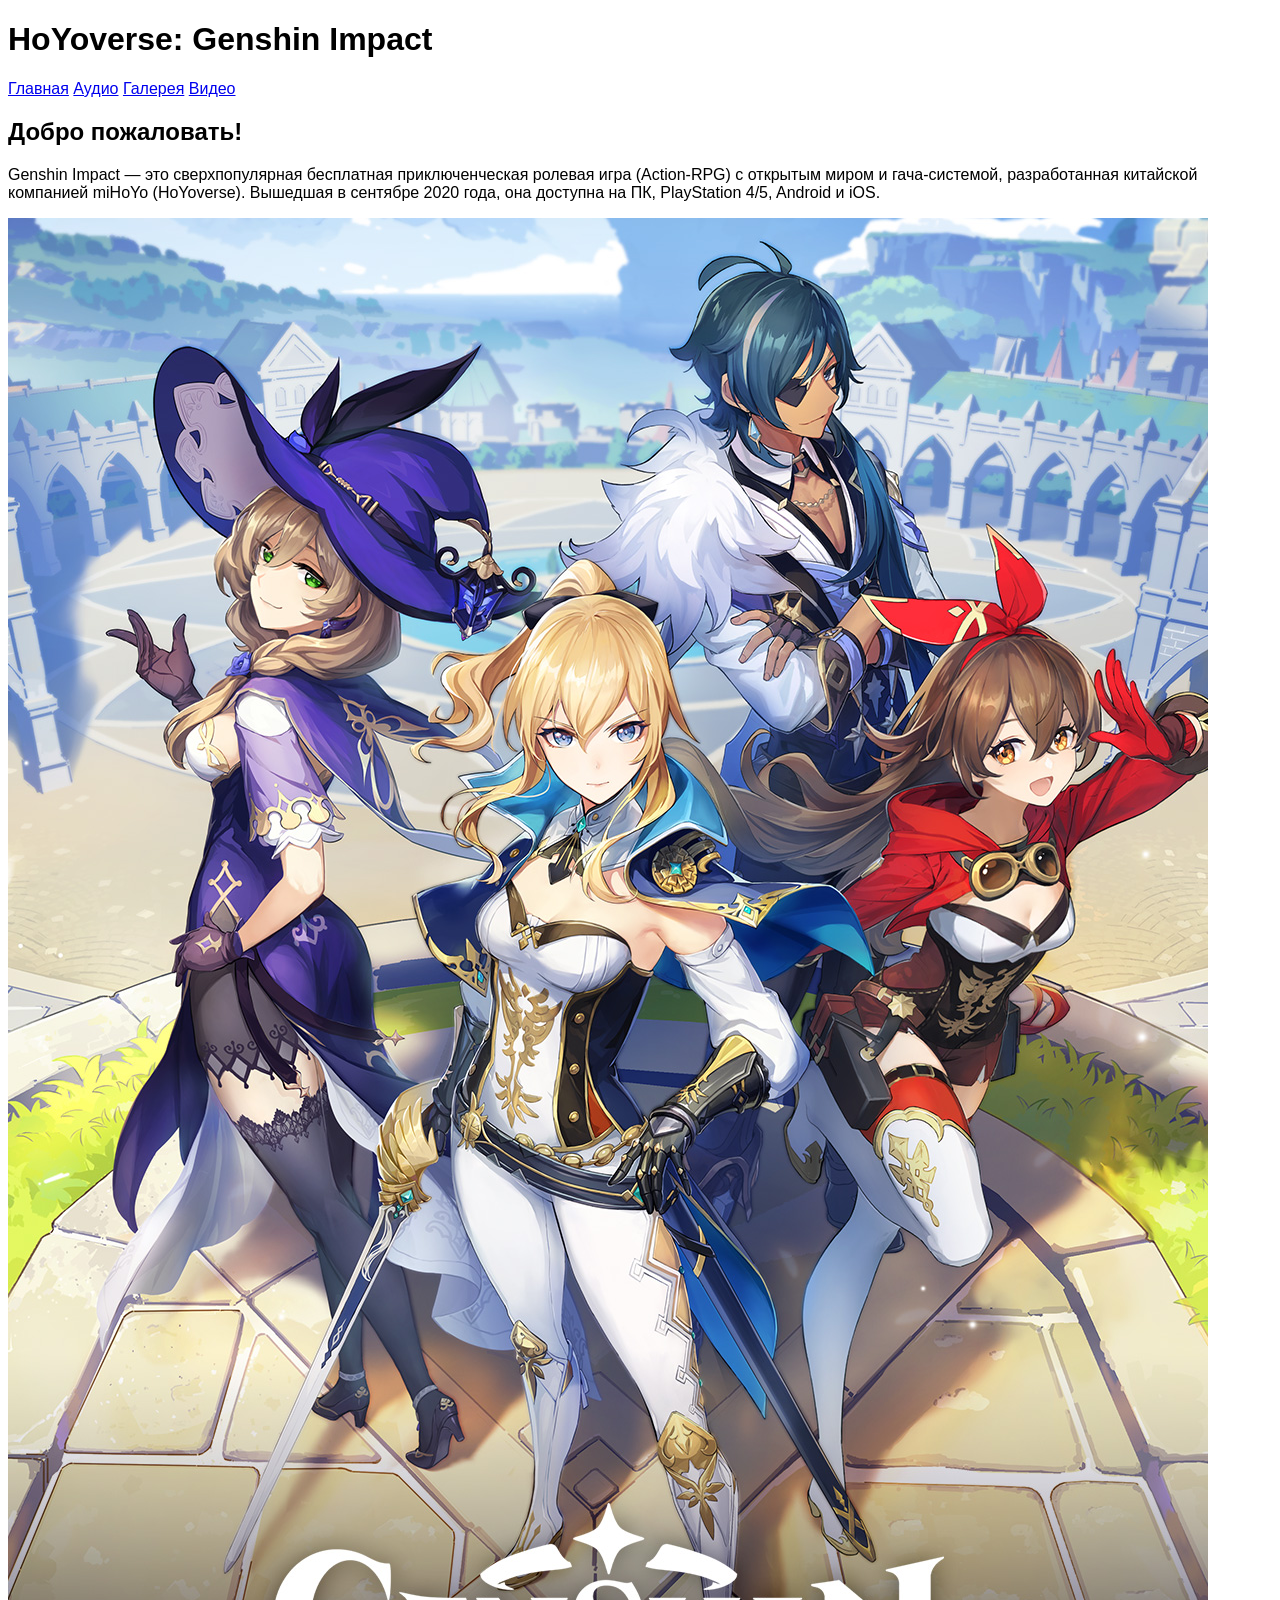
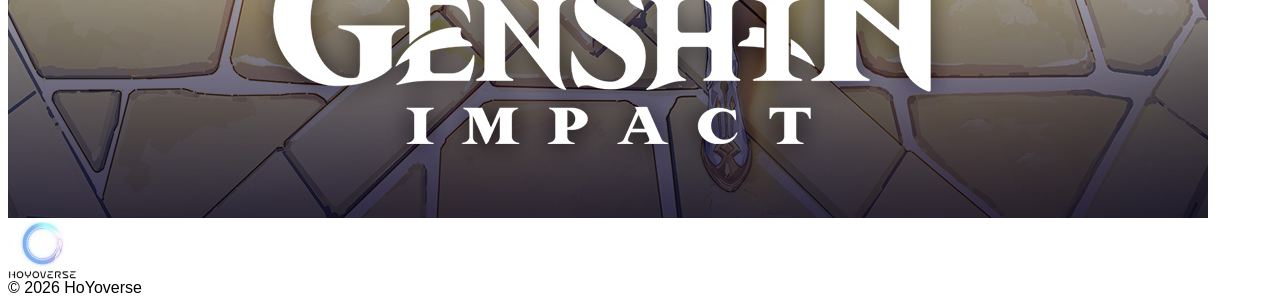
<file: index.html>
<!DOCTYPE html>
<html lang="ru">
  <head>
    <link rel="icon" href="images/logo.jfif" type="image/png">
    <meta charset="UTF-8">
    <meta http-equiv="X-UA-Compatible" content="IE=edge">
    <meta name="viewport" content="width=device-width, initial-scale=1.0">
    <title>HoYoverse: Genshin Impact</title>
    <link rel="stylesheet" href="main.css">
  </head>
  <body class="light-theme">
    <header>
        <h1>HoYoverse: Genshin Impact</h1>
    </header>
    <nav>
        <a href="index.html">Главная</a>
        <a href="audio.html">Аудио</a>
        <a href="gallery.html">Галерея</a>
        <a href="video.html">Видео</a>
    </nav>
    <div class="container">
        <h2>Добро пожаловать!</h2>
        <p>Genshin Impact — это сверхпопулярная бесплатная приключенческая ролевая игра (Action-RPG) с открытым миром и гача-системой, разработанная китайской компанией miHoYo (HoYoverse). Вышедшая в сентябре 2020 года, она доступна на ПК, PlayStation 4/5, Android и iOS.
        </p>
    </div>
    <img src="images/genshin-impact.jpg">
    </div>
    <img src="images/imagelight1.jpg" alt="Светлая тема" class="theme-img img-light"/>
    <img src="images/imagedark1.jpg" alt="Темная тема" class="theme-img img-dark"/>
    <div>
        <button class="btn">Dark</button>
    </div>
    <footer>
        &copy; 2026 HoYoverse
    </footer>
    <script src="app.js"></script>
    <noscript> You need to enable JavaScript to view the full style.</noscript>
  </body>
</html>
</file>
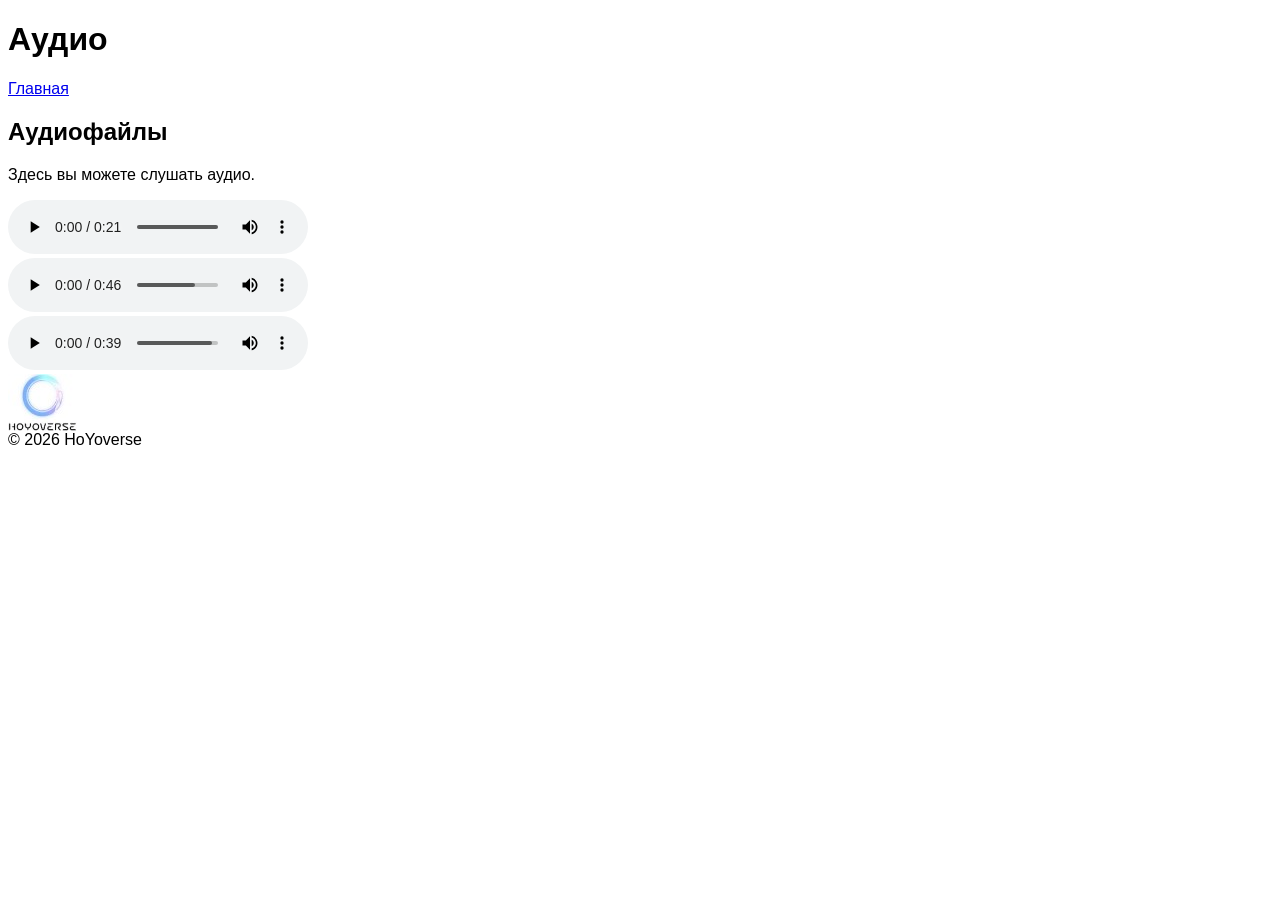
<file: audio.html>
<!DOCTYPE html>
<html lang="ru">
  <head>
    <link rel="icon" href="images/logo.jfif" type="image/png">
    <meta charset="UTF-8">
    <meta http-equiv="X-UA-Compatible" content="IE=edge">
    <meta name="viewport" content="width=device-width, initial-scale=1.0">
    <title>HoYoverse: Genshin Impact</title>
    <link rel="stylesheet" href="main.css">
  </head>
  <body class="light-theme">
    <header>
        <h1>Аудио</h1>
    </header>
    <nav>
        <a href="index.html">Главная</a>
    </nav>
    <div class="container">
        <h2>Аудиофайлы</h2>
        <p>Здесь вы можете слушать аудио.</p>
        <div class="audio-box">
            <audio controls>
                <source src="audio/Acquaintance (Statue of the Seven).mp3">
            </audio>
        </div>
        <div class="audio-box">
            <audio controls>
                <source src="audio/Mild Waves.mp3">
            </audio>
        </div>
        <div class="audio-box">
            <audio controls>
                <source src="audio/Wind-Washed Mountains.mp3">
            </audio>
        </div>
    </div>
    <img src="images/imagelight1.jpg" alt="Светлая тема" class="theme-img img-light"/>
    <img src="images/imagedark1.jpg" alt="Темная тема" class="theme-img img-dark"/>
    <div>
        <button class="btn">Dark</button>
    </div>
    <footer>
        &copy; 2026 HoYoverse
    </footer>
    <script src="app.js"></script>
    <noscript> You need to enable JavaScript to view the full style.</noscript>
  </body>
</html>
</file>
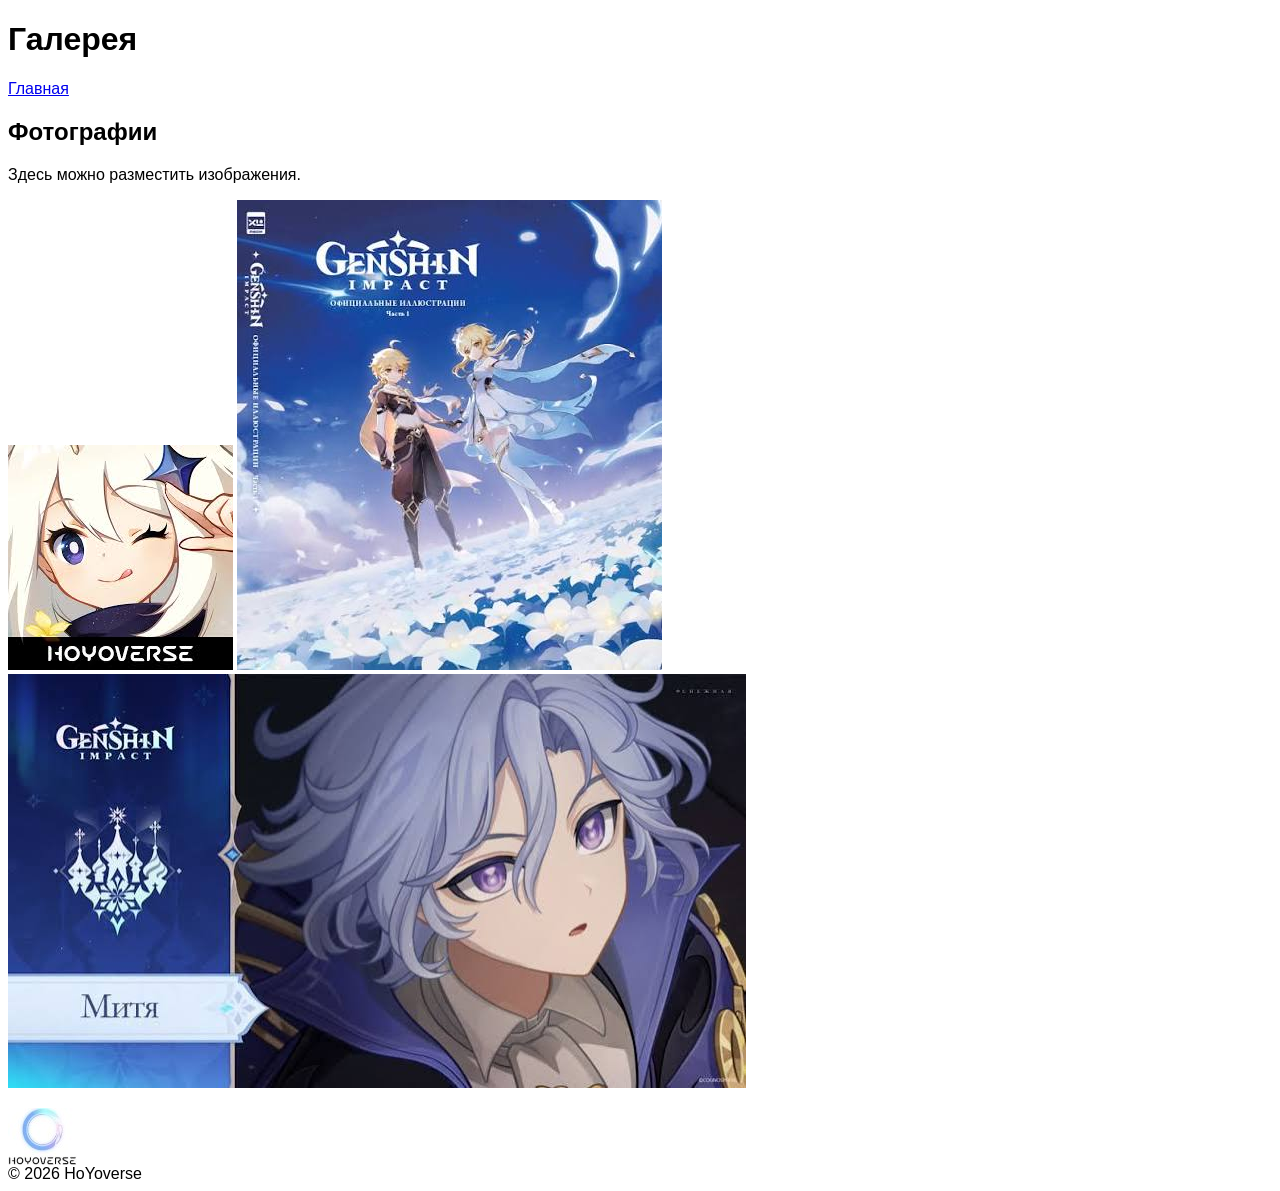
<file: gallery.html>
<!DOCTYPE html>
<html lang="ru">
  <head>
    <link rel="icon" href="images/logo.jfif" type="image/png">
    <meta charset="UTF-8">
    <meta http-equiv="X-UA-Compatible" content="IE=edge">
    <meta name="viewport" content="width=device-width, initial-scale=1.0">
    <title>HoYoverse: Genshin Impact</title>
    <link rel="stylesheet" href="main.css">
  </head>
  <body class="light-theme">
    <header>
        <h1>Галерея</h1>
    </header>
    <nav>
        <a href="index.html">Главная</a>
    </nav>
    <div class="container">
        <h2>Фотографии</h2>
        <p>Здесь можно разместить изображения.</p>
        <img src="gallery/genshin.jfif">
        <img src="gallery/siblings.jfif">
        <img src="gallery/mitya.jfif">
        
    </div>
    <div class="container">
        <p>
        </p>
    </div>
    <img src="images/imagelight1.jpg" alt="Светлая тема" class="theme-img img-light"/>
    <img src="images/imagedark1.jpg" alt="Темная тема" class="theme-img img-dark"/>
    <div>
        <button class="btn">Dark</button>
    </div>

    <footer>
        &copy; 2026 HoYoverse
    </footer>
    <script src="app.js"></script>
    <noscript> You need to enable JavaScript to view the full style.</noscript>
  </body>
</html>
</file>
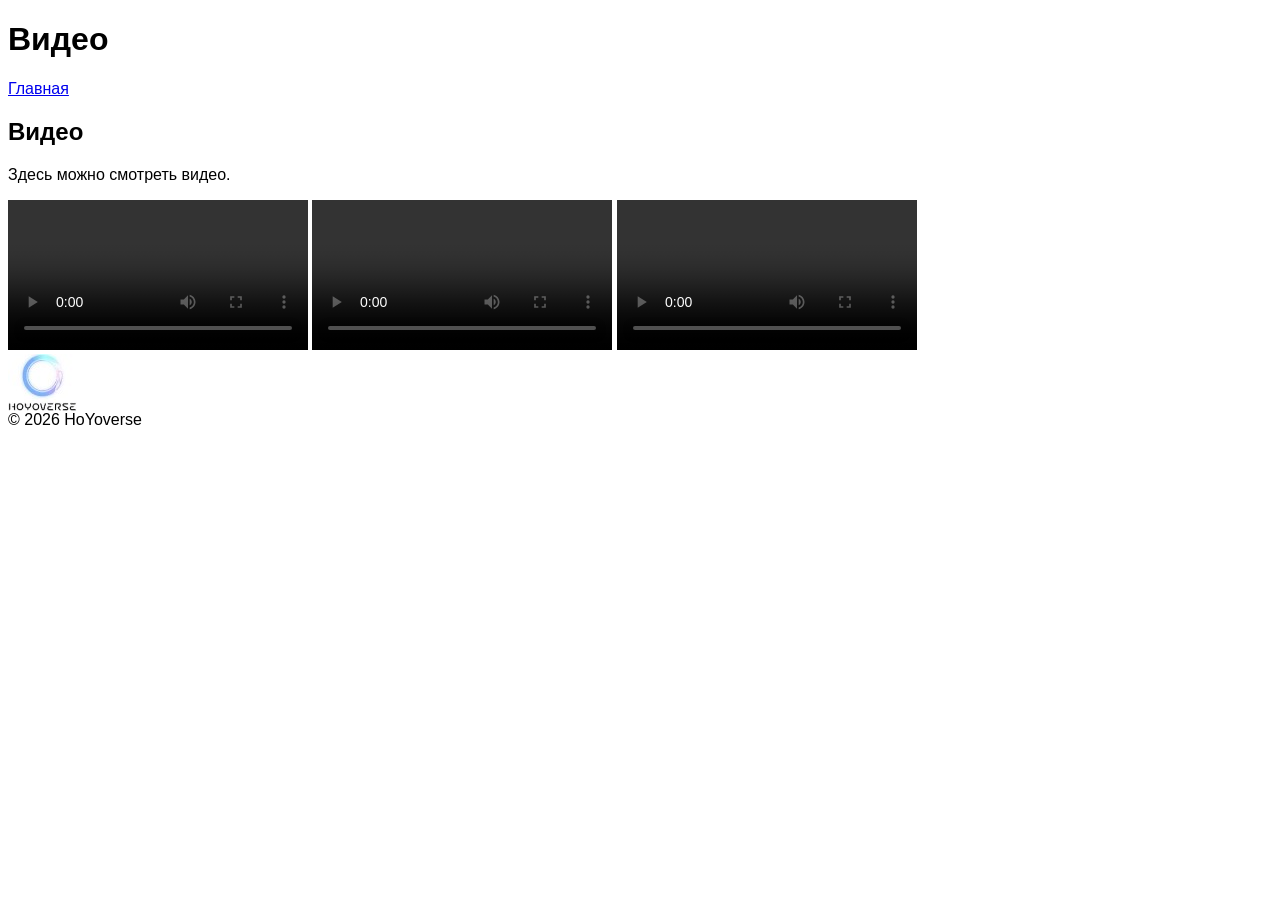
<file: video.html>
<!DOCTYPE html>
<html lang="ru">
  <head>
    <link rel="icon" href="images/logo.jfif" type="image/png">
    <meta charset="UTF-8">
    <meta http-equiv="X-UA-Compatible" content="IE=edge">
    <meta name="viewport" content="width=device-width, initial-scale=1.0">
    <title>HoYoverse: Genshin Impact</title>
    <link rel="stylesheet" href="main.css">
  </head>
  <body class="light-theme">
    <header>
        <h1>Видео</h1>
    </header>
    <nav>
        <a href="index.html">Главная</a>
    </nav>
    <div class="container">
        <h2>Видео</h2>
        <p>Здесь можно смотреть видео.</p>
        <video controls>
            <source src="video/mit.mp4">
        </video>
        <video controls>
            <source src="video/mitya1.mp4">
        </video>
        <video controls>
            <source src="video/valeriy.mp4">
        </video>
    </div>
    <img src="images/imagelight1.jpg" alt="Светлая тема" class="theme-img img-light"/>
    <img src="images/imagedark1.jpg" alt="Темная тема" class="theme-img img-dark"/>
    <div>
        <button class="btn">Dark</button>
    </div>
    <footer>
        &copy; 2026 HoYoverse
    </footer>
    <script src="app.js"></script>
    <noscript> You need to enable JavaScript to view the full style.</noscript>
  </body>
</html>
</file>
<file: main.css>
:root {
    --blue: #9bb5ed;
    --white: #FFFFFF;
    --black:#000000;
}
body {
    background: var(--bg);
    color: var(--fontColor);
    font-family: helvetica;
}
.light-theme {
    --bg: var(--white);
    --fontColor: var(--black);
    --btnBg:var(--black);
    --btnFontColor: var(--white);
}
.dark-theme {
    --bg:var(--black);
    --fontColor:var(--blue);
    --btnBg:var(--white);
    --btnFontColor: var(--black);
}
.btn {
    position: absolute;
    top: 20px;
    left: 1475px;
    height: 50px;
    width: 50px;
    border-radius: 50%;
    border: none;
    color: var(--btnFontColor);
    background-color: var(--btnBg);
}
.img-dark {
    display: none;
}
.img-light {
    display: block;
}

body.dark-theme .img-light {
    display: none;
}
body.dark-theme .img-dark {
    display: block;
}
</file>
